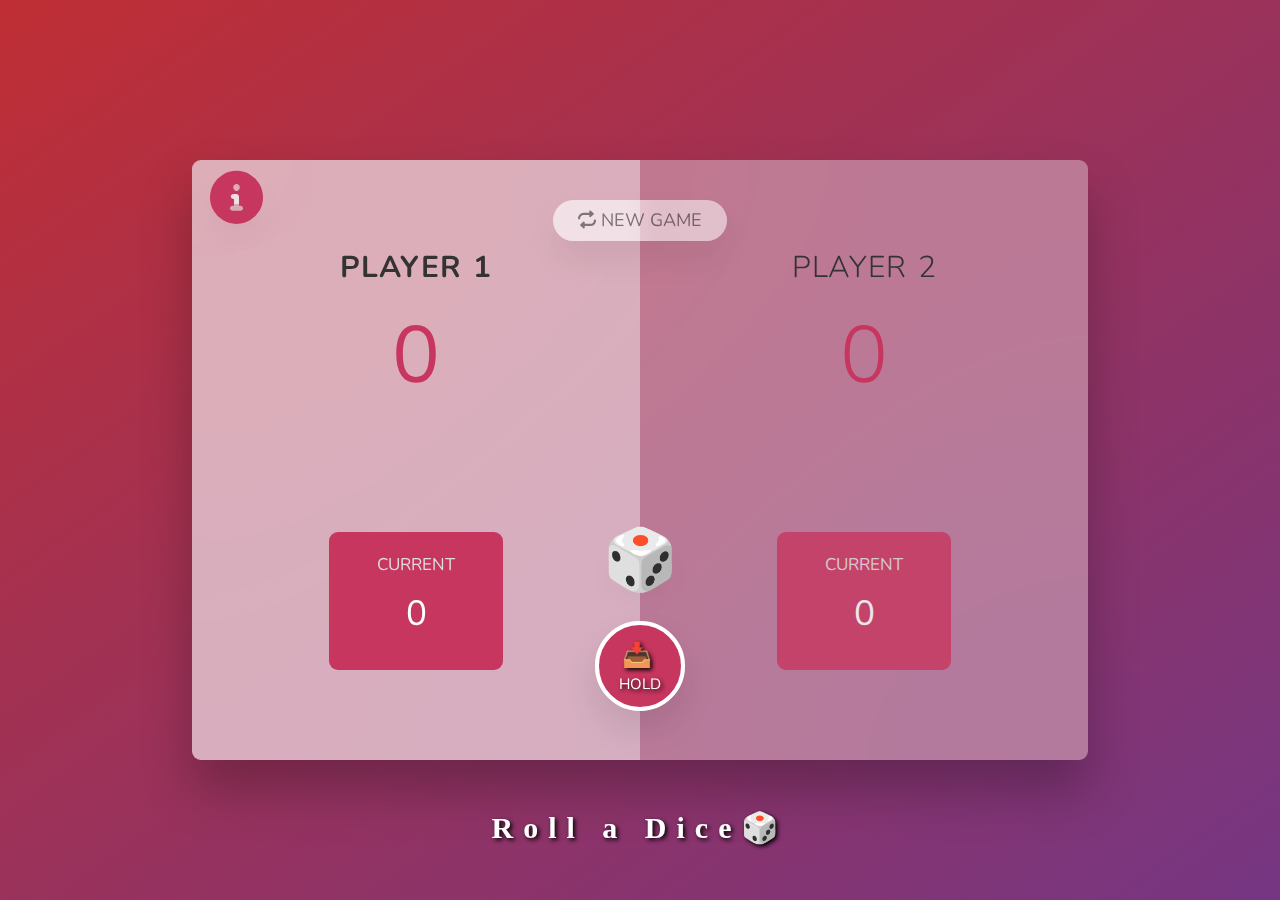
<file: index.html>
<!DOCTYPE html>
<html lang="en">

<head>
  <meta charset="UTF-8" />
  <meta name="viewport" content="width=device-width, initial-scale=1.0" />
  <meta http-equiv="X-UA-Compatible" content="ie=edge" />
  <link rel="stylesheet" href="https://use.fontawesome.com/releases/v5.7.2/css/all.css"
    integrity="sha384-fnmOCqbTlWIlj8LyTjo7mOUStjsKC4pOpQbqyi7RrhN7udi9RwhKkMHpvLbHG9Sr" crossorigin="anonymous">
  <link rel="stylesheet" href="https://maxcdn.bootstrapcdn.com/bootstrap/4.2.1/css/bootstrap.min.css" type="text/css" />

  <link rel="stylesheet" href="style.css" />
  <link rel="stylesheet" href=" https://cdnjs.cloudflare.com/ajax/libs/font-awesome/6.0.0/css/all.min.css"
    type="text/css" />
  <!-- <link rel = "stylesheet" href = "https://cdnjs.cloudflare.com/ajax/libs/hover.css/2.1.1/css/hover-min.css" type="text/css" /> -->
  <link rel="stylesheet" href="style.css" />
  <title>Roll A Dice </title>
</head>

<body>

  <h1 class=" text-center ">Roll a Dice <span class="dice-rolling">🎲 </span>
  </h1>
  <div class=" text-center  ">Roll a Dice <span class="dice-rolling">🎲</span> </div>
  <main>
    <div class="modal hidden ">
      <button class="close-modal">&times;</button>
      <h3>Game Instructions 😍</h3>
      <p>
        1) Click on a dice to play/roll 🎲. <br>
        2) Game of 2 Players!! when the Player is active color = "light" & when Player is unactive color = "Dark" <br>
        3) Each Time you roll a 🎲 will get different number between 1 to 6 !<br>
        4) Each move of 🎲 will add points in your current score but except number 1.<br>
        5) when ever you will get 1 on dice this means Game will switch to other Player. <br>
        6) Any time you get 1 on dice you will lose your all current points, to protect your points ! You need to Hold
        your current score by clicking on rounded Hold button & push them in to
        Grand score. Grand total right under the Player Name by doing this your points are safe & beside you wait for
        your
        next move. <br>
        7) Hint to win game === Use Hold Button over and over again by doing this you transfer your current score
        in to grand score which means you have great chance to win. <br>
        8)To win Game ! Players need to get 50 points as fast as possible.<br>
        9) One more crucial information ! Once Players Start Play ! New Game Button will be unable to click ! which
        means you can't skip
        current Game before finish it. Once Player reach the score 50 && winner has decided at that time New Game button
        will enable to click to play again.<br>
        10) One more thing any time player want skip turn(dont want roll a dice ) just press hold button and game
        will pass to other Player.
      <div class="text-center luck ">Good luck ! <br> Go Ahead & Roll a 🎲 !</div>
      </p>
    </div>
    <div class="overlay hidden "></div>
    <section class="player player--0 player--active">
      <h2 class="name" id="name--0">Player 1</h2>
      <p class="score" id="score--0">43</p>
      <div class="current">
        <p class="current-label">Current</p>
        <p class="current-score" id="current--0">0</p>
      </div>
    </section>
    <section class="player player--1">
      <h2 class="name" id="name--1">Player 2 </h2>
      <p class="score" id="score--1">24</p>
      <div class="current">
        <p class="current-label">Current</p>
        <p class="current-score" id="current--1">0</p>
      </div>
    </section>
    <div class="winning-message"></div>
    <img src="dice-5.png" alt="Playing dice" class="dice" />
    <button class="btn btn--instructions"><i class="fa-solid fa-circle-info"></i></button>
    <button class="btn btn--new"> <i class="fa-solid fa-repeat"></i> <span class="hide-dice-1"> New
        game</span></button>
    <button class="btn btn--roll">🎲 <span class="hide-dice">Roll dice</span></button>
    <button class="btn btn--hold "><span class="hide-dice-1">📥</span><br>Hold</button>

  </main>
  <script src="script.js"></script>
  <script src="https://code.jquery.com/jquery-3.6.0.js" integrity="sha256-H+K7U5CnXl1h5ywQfKtSj8PCmoN9aaq30gDh27Xc0jk="
    crossorigin="anonymous"></script>
  <script src="https://cdnjs.cloudflare.com/ajax/libs/popper.js/1.14.6/umd/popper.min.js"
    integrity="sha384-wHAiFfRlMFy6i5SRaxvfOCifBUQy1xHdJ/yoi7FRNXMRBu5WHdZYu1hA6ZOblgut" crossorigin="anonymous">
    </script>
  <script src="https://stackpath.bootstrapcdn.com/bootstrap/4.2.1/js/bootstrap.min.js"
    integrity="sha384-B0UglyR+jN6CkvvICOB2joaf5I4l3gm9GU6Hc1og6Ls7i6U/mkkaduKaBhlAXv9k" crossorigin="anonymous">
    </script>
</body>

</html>
</file>
<file: style.css>
@import url('https://fonts.googleapis.com/css2?family=Nunito&display=swap');

* {
  margin: 0;
  padding: 0;
  box-sizing: inherit;
}

html {
  font-size: 62.5%;
  box-sizing: border-box;
}
html, body {
  overflow-y: hidden;
}

body {
  font-family: 'Nunito', sans-serif;
  font-weight: 400;
  height: 100vh;
  color: #333;
  background-image: linear-gradient(to top left, #753682 0%, #bf2e34 100%);
  display: flex;
  align-items: center;
  justify-content: center;
}
body > div {
  
  text-align: center;
  position: absolute;
  top:10%;
  left:5%;
  margin:auto;
  transform: transition(-50%,-50%);
  font-size:25px;
  color:white;
  text-shadow: 2px 2px 4px #000000;
  font-weight: 600;
  font-family: 'Playfair Display SC', serif;
  letter-spacing: 10px;
  display: none;
  opacity: 0.5;
  writing-mode: vertical-rl; 
  transform: rotate(180deg);
  animation: mycode 1s;
}

@keyframes mycode {
  from {
    bottom: -200px;
  }
  to {
    top: 0px;
  }
}


h1{
  text-align: center;
  position: absolute;
  top:90%;
  margin:auto;
  transform: transition(-50%,-50%);
  font-size:30px;
  color:white;
  text-shadow: 2px 2px 4px #000000;
  font-weight: 600;
  font-family: 'Playfair Display SC', serif;
  letter-spacing: 10px;
  display: flex;
  z-index:100;
}

h1{
  animation: mymove 1s;
}

@keyframes mymove {
  from {
    top: -200px;
  }
  to {
    bottom: 0px;
  }
}


/* LAYOUT */
main {
  position: relative;
  margin-top:20px;
  width: 100%;
  max-width:70%;
  height: 60rem;
  
  background-color: rgba(255, 255, 255, 0.35);
  backdrop-filter: blur(200px);
  filter: blur();
  box-shadow: 0 3rem 5rem rgba(0, 0, 0, 0.25);
  border-radius: 9px;
  overflow: hidden;
  display: flex;
  
}

.player {
  flex: 50%;
  padding: 9rem;
  display: flex;
  flex-direction: column;
  align-items: center;
  transition: all 0.75s;
  
}

.name {
  position: relative;
  font-size: 4rem;
  text-transform: uppercase;
  letter-spacing: 1px;
  word-spacing: 2px;
  font-weight: 300;
  margin-bottom: 1rem;
}

.score {
  font-size: 8rem;
  font-weight: 300;
  color: #c7365f;
  margin-bottom: auto;
}

.player--active {
  background-color: rgba(255, 255, 255, 0.4);
}
.player--active .name {
  font-weight: 700;
}
.player--active .score {
  font-weight: 400;
}

.player--active .current {
  opacity: 1;
}

.current {
  background-color: #c7365f;
  opacity: 0.8;
  border-radius: 9px;
  color: #fff;
  width:100%;
  max-width: 65%;
  padding: 2rem;
  text-align: center;
  transition: all 0.75s;
}

.current-label {
  text-transform: uppercase;
  margin-bottom: 1rem;
  font-size: 1.7rem;
  color: #ddd;
}

.current-score {
  font-size: 3.5rem;
}

/* buttons---*/

.btn {
  position: absolute;
  left: 50%;
  transform: translateX(-50%);
  color: #444;
  background: none;
  border: none;
  font-family: inherit;
  font-size: 1.8rem;
  text-transform: uppercase;
  cursor: pointer;
  font-weight: 400;
  transition: all 0.2s;
  background-color: white;
  background-color: rgba(255, 255, 255, 0.6);
  backdrop-filter: blur(10px);
  padding: 0.7rem 2.5rem;
  border-radius: 50rem;
  box-shadow: 0 1.75rem 3.5rem rgba(0, 0, 0, 0.1);
}

.disable-click{
  cursor:none;
}

.btn--roll {
 
  display: flex;
  background: none;
  border: none;
  font-family: inherit;
  font-size: 6rem;
  text-transform: uppercase;
  cursor: pointer;
  width:0px;
  height: 0px;
  transition: all 0.2s;
  justify-content: center;
  align-self: center;
  align-items: center;
  border-radius: 0rem;
 
}

.hide-dice{
  display: none;
}

.btn::first-letter {
  font-size: 2.4rem;
  display: inline-block;
  margin-right: 0.7rem;
}

.btn--new {
  top: 4rem;
}
.btn--roll {
  top: 39.3rem;
}
.btn--hold {
  top: 46.1rem;
}

.btn:active {
  transform: translate(-50%, 3px);
  box-shadow: 0 1rem 2rem rgba(0, 0, 0, 0.15);
} 

.btn:focus {
  outline: none;
}

.dice {
  position: absolute;
  left: 50%;
  top: 16.5rem;
  transform: translateX(-50%);
  height: 10rem;
  box-shadow: 0 2rem 5rem rgba(0, 0, 0, 0.2);
}

.player--winner {
  background-color: #2f2f2f;
}

.player--winner .name {
  font-weight: 700;
  color: #c7365f;
}

.hidden{
  display: none;
}
.hidden-1{
  display: block;
}

.winning-message{
  text-align: center;
  position: absolute;
  top:45%;
  left:40%;
  transform: transition(-50%,-50%);
  font-size:30px;
  color:white;
  text-shadow: 2px 2px 4px #000000;
  font-weight: 600;
  font-family: 'Playfair Display SC', serif;
  letter-spacing: 2px;
}

.btn--hold{
    
  justify-content: center;
  width: 90px;
  height: 90px;
  text-align: center;
  font-size: 1.5rem;
  font-family: inherit;
  letter-spacing: 0px;
  text-shadow: 2px 2px 4px #000000;
  border: none;
  cursor: pointer;
  color: white;
  background: transparent;
  border: 4px solid white;
  border-radius: 50% ;
  background-color:#c7365f;
  padding:2px;
  outline:none;

  
} 

.btn--hold:hover{
  color: #ddd;
  border: 4px solid white;
  outline: none;

} 
/*.----- media query ---*/

@media (max-width:1300px){
  .name {
    position: relative;
    font-size: 3rem;
    text-transform: uppercase;
    letter-spacing: 1px;
    word-spacing: 2px;
    font-weight: 300;
    margin-bottom: 1rem;
  }
}

@media (max-width:1024px){
  main {
    position: relative;
    max-width: 80%;
    height: 60rem;
    background-color: rgba(255, 255, 255, 0.35);
    backdrop-filter: blur(200px);
    filter: blur();
    box-shadow: 0 3rem 5rem rgba(0, 0, 0, 0.25);
    border-radius: 9px;
    overflow: hidden;
    display: flex;
    
  }

  .name {
    position: relative;
    font-size: 2rem;
    text-transform: uppercase;
    letter-spacing: 1px;
    word-spacing: 2px;
    font-weight: 300;
    margin-bottom: 1rem;
  }

  .current {
    background-color: #c7365f;
    opacity: 0.8;
    border-radius: 9px;
    color: #fff;
    max-width:80%;
    text-align: center;
    transition: all 0.75s;  
  }

  .current-label {
    text-transform: uppercase;
    margin-bottom: 1rem;
    font-size: 1.2rem;
    color: #ddd;
  }

  .dice {
    position: absolute;
    left: 50%;
    top: 20rem;
    transform: translateX(-50%);
    height: 7rem;
    box-shadow: 0 2rem 5rem rgba(0, 0, 0, 0.2);
  }
  .btn--instructions{
    position: absolute;
    left: 5%;
    top:5%;
    transform: translateX(-50%);
    display: flex;
    background: none;
    border: none;
    font-family: inherit;
    font-size:45px;
    text-transform: uppercase;
    cursor: pointer;
    width:0px;
    height: 0px;
    transition: all 0.2s;
    justify-content: center;
    align-self: center;
    align-items: center;
    margin-left:15px;
}

}

@media (max-width:768px){
  .btn {
    position: absolute;
    left: 50%;
    transform: translateX(-50%);
    color: #444;
    background: none;
    border: none;
    font-family: inherit;
    font-size: 1.8rem;
    text-transform: uppercase;
    cursor: pointer;
    font-weight: 400;
    transition: all 0.2s;
    background-color: white;
    background-color: rgba(255, 255, 255, 0.6);
    backdrop-filter: blur(10px);
    padding: 0.7rem 2.5rem;
    border-radius: 50rem;
   box-shadow: 0 1.75rem 3.5rem rgba(0, 0, 0, 0.1);
  }

  .hide-dice{
    display: none;
  }

  .btn--roll {
    display: flex;
    background: none;
    border: none;
    font-family: inherit;
    font-size: 6rem;
    text-transform: uppercase;
    cursor: pointer;
    width:0px;
    height: 0px;
    transition: all 0.2s;
    justify-content: center;
    align-self: center;
    align-items: center;
    border-radius: 0rem;
   
  }

  .btn--hold{
    justify-content: center;
    width: 90px;
    height: 90px;
    text-align: center;
    font-size: 1.5rem;
    font-family: inherit;
    letter-spacing: 0px;
    text-shadow: 2px 2px 4px #000000;
    border: none;
    cursor: pointer;
    color: white;
    background: transparent;
    border: 4px solid white;
    border-radius: 50% ;
    background-color:#c7365f;
    padding:2px;
    outline:none; 
  } 

  .btn--hold:hover{
  color: #ddd;
  border: 4px solid white;
  outline: none;
  
  } 

  main {
    position: relative;
    max-width: 90%;
    height: 60rem;
    background-color: rgba(255, 255, 255, 0.35);
    backdrop-filter: blur(200px);
    filter: blur();
    box-shadow: 0 3rem 5rem rgba(0, 0, 0, 0.25);
    border-radius: 9px;
    overflow: hidden;
    display: flex;
    
  }

  .current {
    background-color: #c7365f;
    opacity: 0.8;
    border-radius: 9px;
    color: #fff;
    width:100%;
    max-width:100%;
    height:auto;
    text-align: center;
    transition: all 0.75s;
  
  }

  .current-label {
    text-transform: uppercase;
    margin-bottom: 1rem;
    font-size: 1.2rem;
    color: #ddd;
  }

  .current-score {
    font-size: 2rem;
  }

  .score {
    font-size: 5rem;
    font-weight: 300;
    color: #c7365f;
    margin-bottom: auto;
  }

  .player {
    flex: 50%;
    padding: 9rem;
    display: flex;
    flex-direction: column;
    align-items: center;
    transition: all 0.75s;
    padding-top:140px;
  }

  .name {
    position: relative;
    font-size: 2rem;
    text-transform: uppercase;
    letter-spacing: 0px;
    word-spacing: 2px;
    font-weight: 300;
    margin-bottom: 1rem;
  }

  .winning-message{
    text-align: center;
    position: absolute;
    top:45%;
    left:35%;
    transform: transition(-50%,-50%);
    font-size:30px;
    color:white;
    text-shadow: 2px 2px 4px #000000;
    font-weight: 600;
    font-family: 'Playfair Display SC', serif;
    letter-spacing: 2px;
  }

  h3 {
    font-size: 2.5rem;
    margin-bottom: 2rem;
    color:black;
  }
  
  .modal p {
    font-size: 14px !important;
    color: black;
    padding-bottom:10px;
  }
  
  .modal {
    width: 100%;
    max-width: 90%;
    height : 100%;
    max-height: 60%; 
   
  }

  .close-modal {
    position: absolute;
    right: 2rem;
    font-size: 3rem;
    color: #333;
    cursor: pointer;
    border: none;
    background: none;
    border-color: transparent;
    
  }
}

@media (max-width:600px){

  .modal {
    width: 100%;
    max-width: 95% !important;
    height : 100%;
    max-height: 60% ; 
   
  }

  .modal h3 {
   margin-top :40px;
   font-size: 2rem;
  }

  .close-modal {
    top: -14px;
    right: 2rem;
  }

  .modal  p {
    font-size: 12px !important;
    color: black;
   
  }

  main {
    position: relative;
    max-width: 85%;
    display:block;
    height: 100%;
    max-height: 85%;
    background-color: rgba(255, 255, 255, 0.35);
    backdrop-filter: blur(200px);
    filter: blur();
    box-shadow: 0 3rem 5rem rgba(0, 0, 0, 0.25);
    border-radius: 9px;
    
  }

  .btn--roll {
    position: absolute;
    left: 15%;
    top:50%;
    transform: translateX(-50%);
    display: flex;
    background: none;
    border: none;
    font-family: inherit;
    font-size: 6rem;
    text-transform: uppercase;
    cursor: pointer;
    width:0px;
    height: 0px;
    transition: all 0.2s;
    justify-content: center;
    align-self: center;
    align-items: center;
    border-radius: 0rem;
     
  }

  .btn--new {
    position: absolute;
    left: 90%;
    top:3%;
    display: flex;
    justify-content: center;
    align-self: center;
    align-items: center;
    width: 40px;
    height: 40px;
    text-align: center;
    font-size: 40px;
    font-family: inherit;
    font-weight: 400;
    letter-spacing: 0px;
    text-shadow: 2px 2px 4px #000000;
    border: none;
    cursor: pointer;
    color: white;
    background: transparent;
    border: 4px solid #c7365f;
    border-radius: 50% ;
    background-color:#c7365f;
    padding:0px;
    outline:none;
  }

  .hide-dice-1{
    display: none;
  }

  .fa-repeat{
    font-size:20px;
    color:white;
  }

  .fa-repeat:hover{
    color:white;
  }
  
  .btn--hold{
    position: absolute;
    left: 85%;
    top:46%;
    display: flex;
    justify-content: center;
    align-self: center;
    width: 80px;
    height: 80px;
    text-align: center;
    font-size: 1.5rem;
    font-family: inherit;
    letter-spacing: 0px;
    text-shadow: 2px 2px 4px #000000;
    border: none;
    cursor: pointer;
    color: white;
    background: transparent;
    border: 4px solid white;
    border-radius: 50% ;
    background-color:#c7365f;
    padding:0px;
    outline:none;
  } 
    
  .dice {
    position: absolute;
    left: 50%;
    top:46.5%;
    transform: translateX(-50% , -50%);
    height: 7rem;
    box-shadow: 0 2rem 5rem rgba(0, 0, 0, 0.2);
  }
    
  .player {
    flex: 50%;
    padding: 8rem; 
    display: flex;
    flex-direction: column;
    align-items: center;
    transition: all 0.75s;
    
    
  }  
  .player--1{
    margin-bottom:40px;
  }
 .winning-message{
    
    justify-content: center;
    align-items: center;
    text-align: center;
    position: absolute;
  left:35%;
    top:1%;
    margin:auto;
    transform: transition(-50%,-50%);
    font-size:24px;
    color:white;
    font-family: 'Playfair Display SC', serif;
    letter-spacing: 0px;
   
}


  h1{
    text-align: center;
    position: absolute;
    top:60%;
    left:93%;
    margin:auto;
    transform: transition(-50%,-50%);
    font-size:18px;
    color:white;
    text-shadow: 2px 2px 4px #000000;
    font-weight: 600;
    font-family: 'Playfair Display SC', serif;
    letter-spacing: 10px;
    display: flex;
    writing-mode: vertical-rl; 
    opacity: 0.5;
}

  body > div {
  
    text-align: center;
    position: absolute;
    top:10%;
    left:1%;
    margin:auto;
    transform: transition(-50%,-50%);
    font-size:18px;
    color:white;
    text-shadow: 2px 2px 4px #000000;
    font-weight: 600;
    font-family: 'Playfair Display SC', serif;
    letter-spacing: 10px;
    display: flex;
    opacity: 0.5;
    writing-mode: vertical-rl; 
    transform: rotate(180deg);
  }

  .btn--instructions{
    backdrop-filter: none;
    
  }
  .fa-circle-info{
    font-size: 40px;
  }


}

@media (max-width: 400px){
  
  body > div {
    font-size:18px;
    left:1%;
  }

  h1{
    
    font-size:18px;
   
  }

  .btn--hold{
    
    width: 55px;
    height: 55px;
    font-size: 1rem;
    left: 85%;
    top:42%;
 
  } 

  

  .score {
    font-size: 3rem;
    font-weight: 300;
    color: #c7365f;
    margin-bottom: 15px;
  }

  .current {
    background-color: #c7365f;
    opacity: 0.8;
    border-radius: 9px;
    color: #fff;
    padding: 1rem;
    text-align: center;
    transition: all 0.75s;
  }

  .winning-message{
    
    left:30%;
    transform: transition(-50%,-50%);
    font-size:20px;
    color:white;
    font-family: 'Playfair Display SC', serif;
    letter-spacing: 0px;
    font-family: 'Playball', cursive;
}

.btn--roll {
  position: absolute;
  left: 15%;
  top:45%;
  transform: translateX(-50%);
  display: flex;
  background: none;
  border: none;
  font-family: inherit;
  font-size: 5.5rem;
  text-transform: uppercase;
  cursor: pointer;
  width:0px;
  height: 0px;
  transition: all 0.2s;
  justify-content: center;
  align-self: center;
  align-items: center;
  border-radius: 0rem;
 
}

.name {
  position: relative;
  font-size: 1.6rem;
  text-transform: uppercase;
  letter-spacing: 0px;
  word-spacing: 2px;
  font-weight: 300;
  margin-bottom: 1rem;
}

.dice {
  position: absolute;
  left: 50%;
  top:42%;
  transform: translateX(-50% , -50%);
  height: 5rem;
  box-shadow: 0 2rem 5rem rgba(0, 0, 0, 0.2);
}

.modal h3 {
  margin-top :50px;
  font-size: 2rem;
 }
}




/*---modal-box for game instructions------*/

.modal {
  position: absolute;
  top: 50%;
  left: 50%;
  transform: translate(-50%, -50%);
  width: 100%;
  max-width: 70%;
  height : 100%;
  max-height: 60%;
  background-color: white;
  padding: 2rem;
  border-radius: 5px;
  box-shadow: 0 3rem 5rem rgba(0, 0, 0, 0.3);
  z-index: 1000;
  overflow-y: auto;
  
  
font-family: 'Playfair Display SC', serif;
}

.overlay {
  position: absolute;
  top: 0;
  left: 0;
  width: 100%;
  height: 100%;
  background-color: rgba(0, 0, 0, 0.6);
  backdrop-filter: blur(3px);
  z-index: 600;
}

.close-modal {
  position: absolute;
  top: 0rem;
  right: 2rem;
  font-size: 5rem;
  color: #333;
  cursor: pointer;
  border: none;
  background: none;
  border-color: transparent;
  
}

.close-modal:focus {
  outline: none;
}

.btn--instructions{
  
  position: absolute;
  left: 5%;
  top:5%;
  transform: translateX(-50%);
  display: flex;
  background: none;
  border: none;
  font-family: inherit;
  font-size:53px;
  text-transform: uppercase;
  cursor: pointer;
  width:0px;
  height: 0px;
  transition: all 0.2s;
  justify-content: center;
  align-self: center;
  align-items: center;
   
}

h3 {
  font-size: 2.5rem;
  margin-bottom: 2rem;
  color:black;
}

.modal p {
  font-size: 18px;
  color: black;
  padding-bottom:10px;

}

.luck {
  font-size:16px;
}

.fa-circle-info{
  color: #c7365f;
}
</file>
